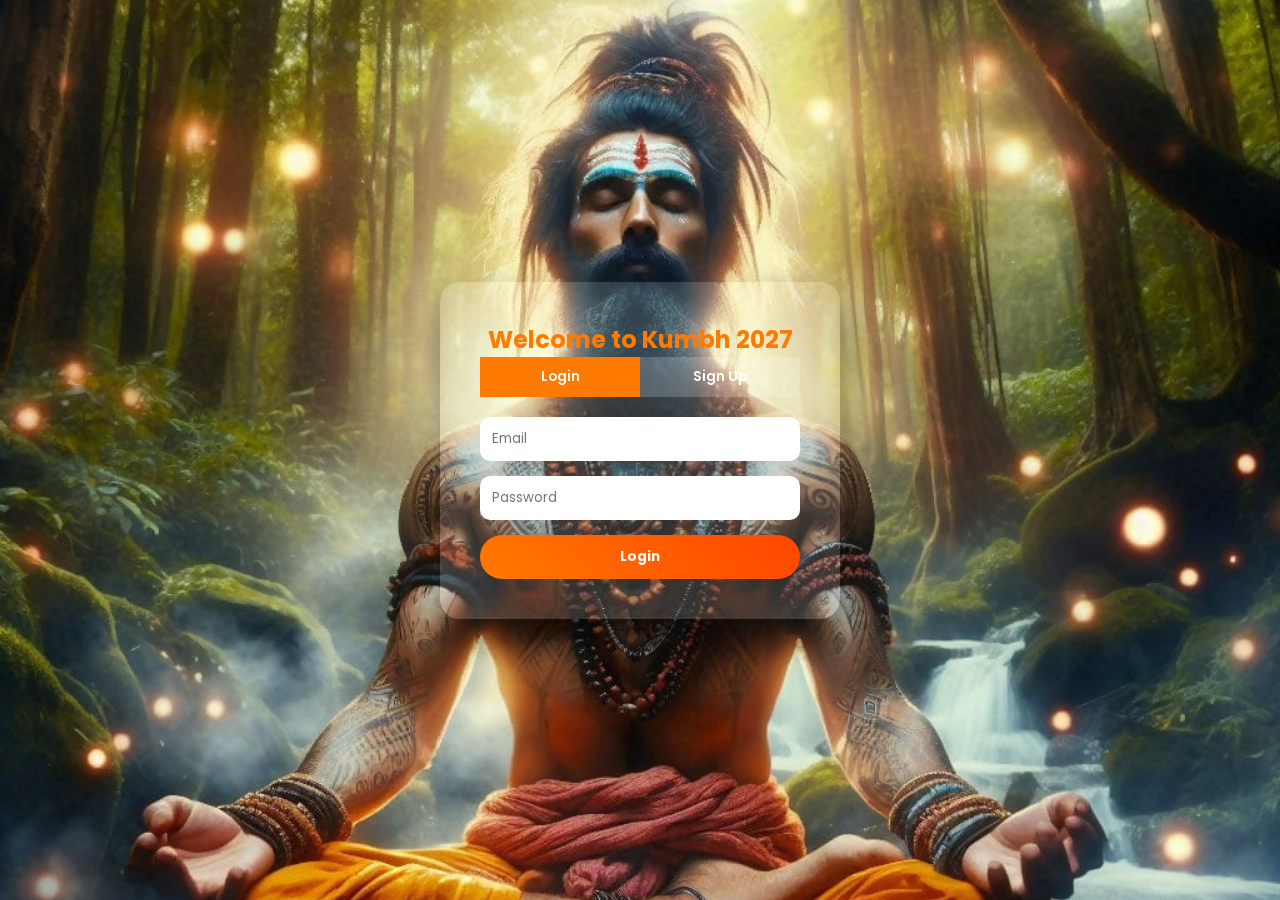
<file: auth.html>
<!DOCTYPE html>
<html>
<head>
    <title>Kumbh 2027 - Login / Sign Up</title>
    <meta name="viewport" content="width=device-width, initial-scale=1.0">

    <link href="https://fonts.googleapis.com/css2?family=Poppins:wght@300;400;600;700&display=swap" rel="stylesheet">

    <style>
        *{margin:0;padding:0;box-sizing:border-box;font-family:'Poppins',sans-serif;}

        body{
            height:100vh;
            display:flex;
            justify-content:center;
            align-items:center;
            background: url('images/sadhu.jpg') no-repeat;
            background-size: cover;
            background-position: center 20%;
        }

        .auth-container{
            width:400px;
            padding:40px;
            border-radius:20px;
            background:rgba(255,255,255,0.15);
            box-shadow:0 20px 40px rgba(0,0,0,0.4);
            text-align:center;
            color:#ff7a00;
        }

        .tabs{display:flex;margin-bottom:20px;}

        .tabs button{
            flex:1;
            padding:10px;
            border:none;
            background:rgba(255,255,255,0.2);
            color:white;
            font-weight:600;
        }

        .tabs button.active{background:#ff7a00;}

        form{display:flex;flex-direction:column;gap:15px;}

        input{
            padding:12px;
            border-radius:10px;
            border:none;
        }

        .auth-btn{
            padding:12px;
            border:none;
            border-radius:25px;
            background:linear-gradient(45deg,#ff7a00,#ff4500);
            color:white;
            font-weight:bold;
        }

        .hidden{display:none;}
    </style>
</head>

<body>

<div class="auth-container">

<h2>Welcome to Kumbh 2027</h2>

<div class="tabs">
<button id="loginTab" class="active" onclick="showLogin()">Login</button>
<button id="signupTab" onclick="showSignup()">Sign Up</button>
</div>

<!-- LOGIN -->
<form id="loginForm">
<input type="email" id="loginEmail" placeholder="Email" required>
<input type="password" id="loginPassword" placeholder="Password" required>
<button type="submit" class="auth-btn">Login</button>
</form>

<!-- SIGNUP -->
<form id="signupForm" class="hidden">
<input type="text" id="signupName" placeholder="Full Name" required>
<input type="email" id="signupEmail" placeholder="Email" required>
<input type="password" id="signupPassword" placeholder="Password" required>
<button type="submit" class="auth-btn">Create Account</button>
</form>

</div>

<script>

const API = "http://127.0.0.1:8000/api";

const loginForm=document.getElementById("loginForm");
const signupForm=document.getElementById("signupForm");

function showLogin(){
loginForm.classList.remove("hidden");
signupForm.classList.add("hidden");
loginTab.classList.add("active");
signupTab.classList.remove("active");
}

function showSignup(){
signupForm.classList.remove("hidden");
loginForm.classList.add("hidden");
signupTab.classList.add("active");
loginTab.classList.remove("active");
}


// SIGNUP → SEND OTP → REDIRECT
signupForm.addEventListener("submit",function(e){
    e.preventDefault();

    const name=document.getElementById("signupName").value;
    const email=document.getElementById("signupEmail").value;
    const password=document.getElementById("signupPassword").value;

    localStorage.setItem("tempUser",JSON.stringify({name,email,password}));

    alert("Sending OTP...");

    fetch(API + "/send-otp/",{
        method:"POST",
        headers:{
            "Content-Type":"application/json"
        },
        body: JSON.stringify({email:email})
    })
    .then(res=>res.json())
    .then(data=>{
        alert("OTP sent!");
        window.location.href="otp.html";
    })
    .catch(err=>{
        console.log(err);
        alert("Server not connected!");
    });
});


// LOGIN (unchanged)
loginForm.addEventListener("submit",function(e){
e.preventDefault();

const email=document.getElementById("loginEmail").value.trim();
const password=document.getElementById("loginPassword").value.trim();

const storedUser=JSON.parse(localStorage.getItem("user"));

if(storedUser && email===storedUser.email && password===storedUser.password){
localStorage.setItem("loggedInUser", JSON.stringify(storedUser));
window.location.href="index.html";
}else{
alert("Invalid Credentials!");
}
});

</script>

</body>
</html>
</file>
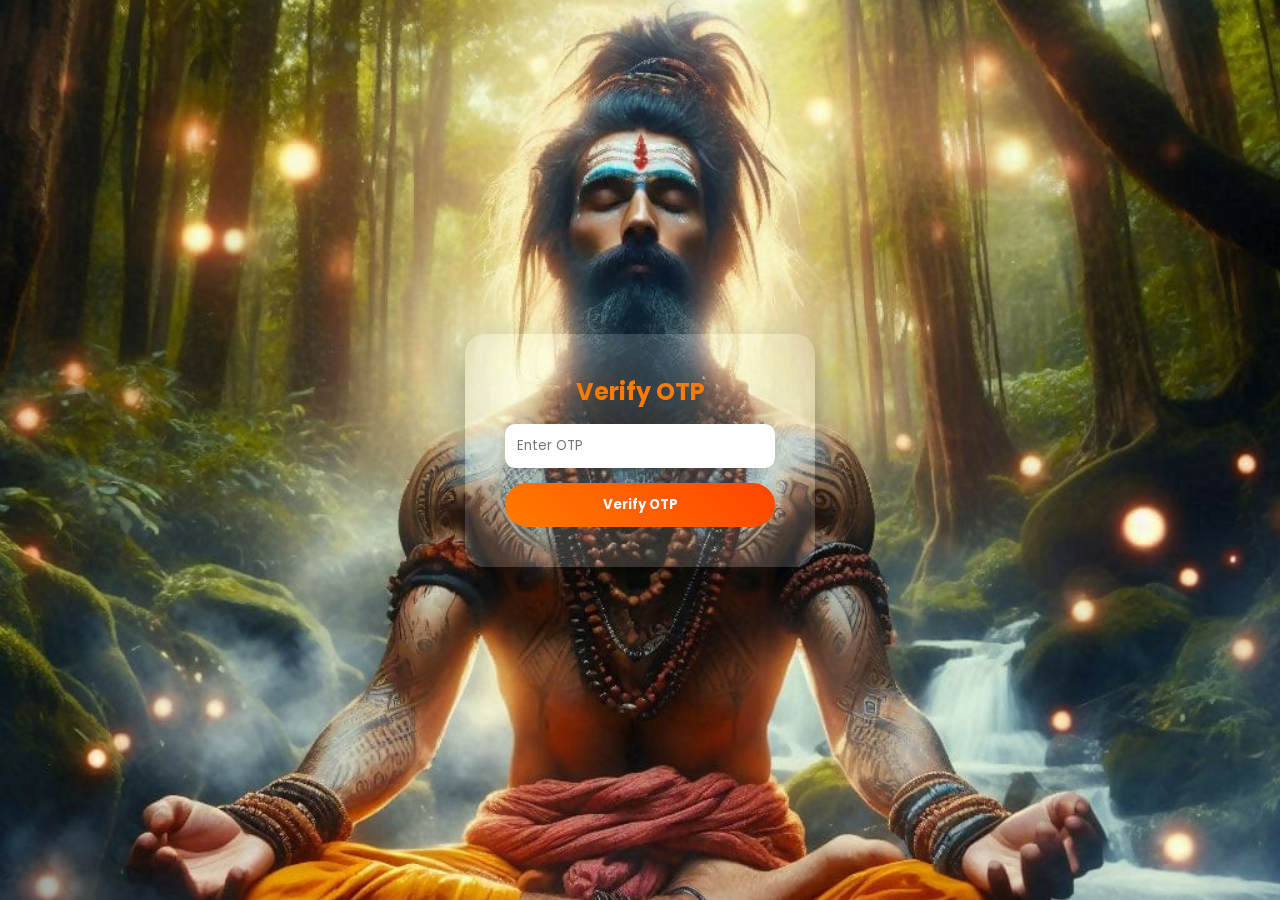
<file: otp.html>
<!DOCTYPE html>
<html>
<head>
<title>OTP Verification - Kumbh 2027</title>

<link href="https://fonts.googleapis.com/css2?family=Poppins:wght@300;400;600;700&display=swap" rel="stylesheet">

<style>
*{margin:0;padding:0;box-sizing:border-box;font-family:'Poppins',sans-serif;}

body{
height:100vh;
display:flex;
justify-content:center;
align-items:center;
background: url('images/sadhu.jpg') no-repeat;
background-size: cover;
background-position: center 20%;
}

.container{
width:350px;
padding:40px;
border-radius:20px;
background:rgba(255,255,255,0.15);
box-shadow:0 20px 40px rgba(0,0,0,0.4);
text-align:center;
color:#ff7a00;
}

input{
padding:12px;
width:100%;
border:none;
border-radius:10px;
margin:15px 0;
}

button{
padding:12px;
border:none;
border-radius:25px;
background:linear-gradient(45deg,#ff7a00,#ff4500);
color:white;
font-weight:bold;
width:100%;
}
</style>
</head>

<body>

<div class="container">

<h2>Verify OTP</h2>

<input type="text" id="otp" placeholder="Enter OTP">

<button onclick="verifyOTP()">Verify OTP</button>

</div>

<script>

const API = "http://127.0.0.1:8000/api";

function verifyOTP(){

const otp=document.getElementById("otp").value;
const tempUser=JSON.parse(localStorage.getItem("tempUser"));

if(!otp){
alert("Enter OTP!");
return;
}

fetch(API + "/verify-otp/",{
method:"POST",
body: JSON.stringify({
email:tempUser.email,
otp:otp
})
})
.then(res=>res.json())
.then(data=>{

if(data.status==="verified"){

localStorage.setItem("user",JSON.stringify(tempUser));

alert("Account Created Successfully!");

window.location.href="auth.html";

}else{
alert("Invalid or expired OTP!");
}

});

}

</script>

</body>
</html>
</file>
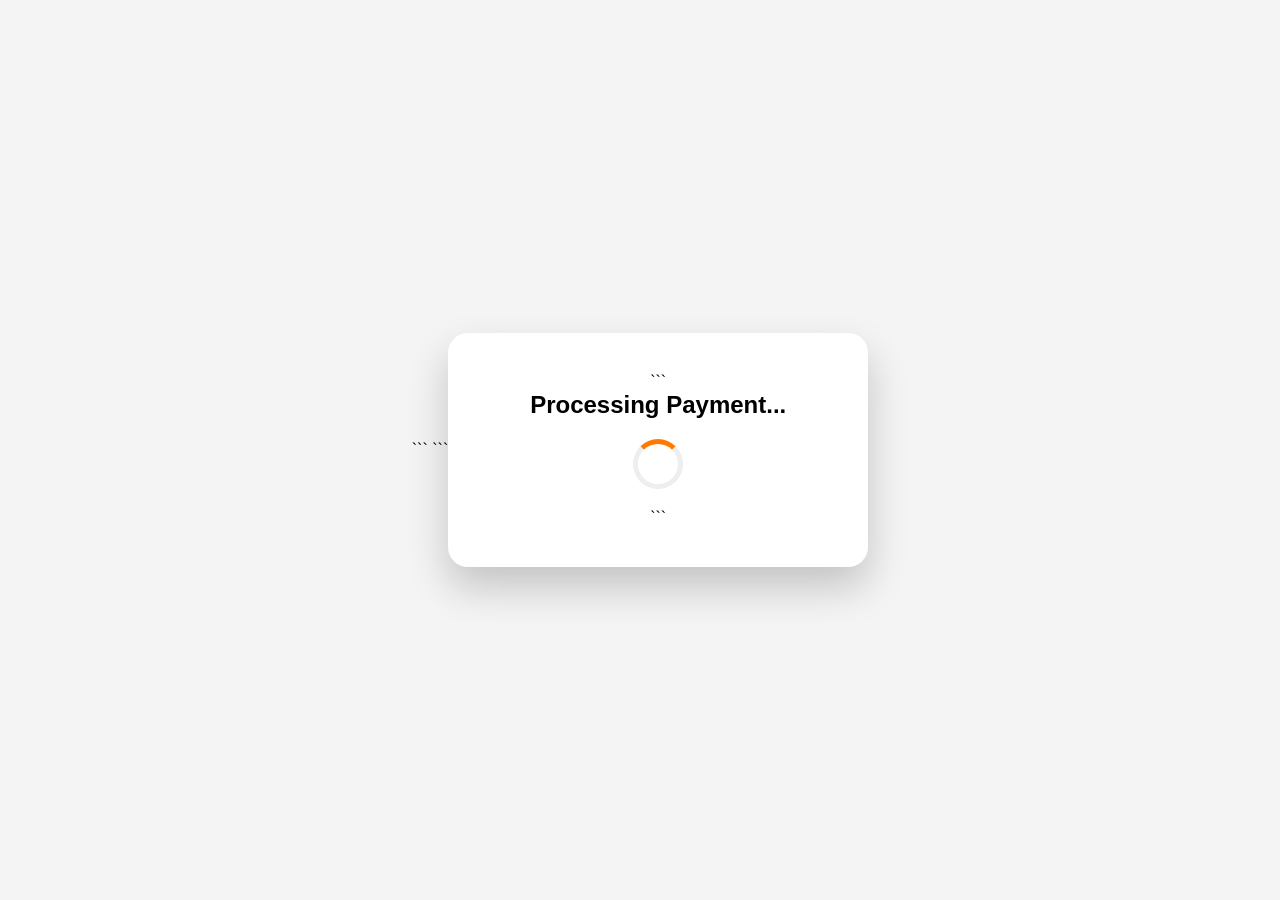
<file: payment.html>
<!DOCTYPE html>

<html>
<head>
    <title>Payment - Kumbh 2027</title>
    <link rel="stylesheet" href="style.css">

```
<style>
    body {
        display:flex;
        justify-content:center;
        align-items:center;
        height:100vh;
        background:#f4f4f4;
        font-family:'Poppins',sans-serif;
    }

    .payment-box {
        background:white;
        padding:40px;
        width:420px;
        border-radius:20px;
        text-align:center;
        box-shadow:0 20px 40px rgba(0,0,0,0.2);
    }

    .loader {
        border:5px solid #eee;
        border-top:5px solid #ff7a00;
        border-radius:50%;
        width:50px;
        height:50px;
        animation:spin 1s linear infinite;
        margin:20px auto;
    }

    @keyframes spin {
        0%{transform:rotate(0)}
        100%{transform:rotate(360deg)}
    }

    .success {
        color:green;
        font-weight:bold;
        margin-top:20px;
    }

    .receipt {
        margin-top:20px;
        text-align:left;
        font-size:14px;
    }

    .receipt p {
        margin:6px 0;
    }

    .home-btn {
        margin-top:20px;
        padding:10px 20px;
        border:none;
        border-radius:25px;
        background:#002f6c;
        color:white;
        cursor:pointer;
    }
</style>
```

</head>

<body>

<div class="payment-box">

```
<h2 id="processingText">Processing Payment...</h2>

<div class="loader" id="loader"></div>

<div id="paymentResult" style="display:none;">

    <h2 class="success">Payment Successful ✅</h2>

    <div class="receipt" id="receiptBox"></div>

    <button class="home-btn" onclick="goHome()">Back to Home</button>

</div>
```

</div>

<script>

let bookingData = localStorage.getItem("bookingData");

/* If booking data exists, parse it */
if(bookingData){
    bookingData = JSON.parse(bookingData);
}else{
    /* Fallback to prevent page crash */
    bookingData = {
        bookingID:"KM0000",
        name:"Unknown",
        hotel:"Unknown Hotel",
        roomType:"Standard",
        booking_date:"Not Provided",
        days:"0",
        total:"0"
    };
}

/* Fake payment processing animation */
setTimeout(function(){

    document.getElementById("loader").style.display="none";
    document.getElementById("processingText").style.display="none";
    document.getElementById("paymentResult").style.display="block";

    document.getElementById("receiptBox").innerHTML =
        "<p><strong>Booking ID:</strong> "+bookingData.bookingID+"</p>"+
        "<p><strong>Name:</strong> "+bookingData.name+"</p>"+
        "<p><strong>Hotel:</strong> "+bookingData.hotel+"</p>"+
        "<p><strong>Room Type:</strong> "+bookingData.roomType+"</p>"+
        "<p><strong>Booking Date:</strong> "+bookingData.booking_date+"</p>"+
        "<p><strong>Days:</strong> "+bookingData.days+"</p>"+
        "<p><strong>Total Amount:</strong> ₹"+bookingData.total+"</p>";

},3000);


/* Return to home page */
function goHome(){
    window.location.href="index.html";
}

</script>

</body>
</html>
</file>
<file: style.css>
*{margin:0;padding:0;box-sizing:border-box}
body{font-family:'Poppins',sans-serif}

/* NAVBAR */
/* NAVBAR */

/* ================= NAVBAR ================= */
/* ================= NAVBAR ================= */

.navbar{
    position:fixed;
    width:100%;
    top:0;
    left:0;
    padding:15px 40px;
    display:flex;
    justify-content:space-between;
    align-items:center;
    background:#002f6c;
    z-index:1000;
}

.logo img{
    height:45px;
}

.nav-links{
    list-style:none;
    display:flex;
    gap:30px;
}

.nav-links li{
    position:relative;
}

.nav-links li a{
    text-decoration:none;
    color:white;
    font-weight:500;
    transition:0.3s;
    padding-bottom:5px;
}

/* Hover effect */
.nav-links li a::after{
    content:"";
    position:absolute;
    left:0;
    bottom:0;
    width:0%;
    height:2px;
    background:#ff7a00;
    transition:0.3s;
}

.nav-links li a:hover{
    color:#ff7a00;
}

.nav-links li a:hover::after{
    width:100%;
}

/* Hamburger */
.hamburger{
    display:none;
    font-size:28px;
    color:white;
    cursor:pointer;
}

/* Close Button */
.close-btn{
    display:none;
    font-size:24px;
    color:white;
    position:absolute;
    top:20px;
    right:20px;
    cursor:pointer;
}

/* ================= MOBILE ================= */

@media(max-width:768px){

    .nav-links{
        position:fixed;
        top:0;
        right:-100%;
        height:100vh;
        width:250px;
        background:#002f6c;
        flex-direction:column;
        align-items:flex-start;
        padding:80px 30px;
        transition:0.4s ease;
        box-shadow:-5px 0 20px rgba(0,0,0,0.3);
        gap:20px;
    }

    .nav-links.active{
        right:0;
    }

    .nav-links li{
        width:100%;
    }

    .nav-links li a{
        width:100%;
        display:block;
        font-size:18px;
    }

    .hamburger{
        display:block;
    }

    .close-btn{
        display:block;
    }
}



/* Shadow when scrolling */
.navbar.scrolled {
    box-shadow: 0 8px 20px rgba(0,0,0,0.3);
}



.nav-links li {
    position: relative;
}

.nav-links a {
    text-decoration: none;
    color: white;
    font-weight: 500;
    font-size: 16px;
    transition: 0.3s ease;
}

/* Hover color change */
.nav-links a:hover {
    color: #ff7a00;
}

/* Animated underline effect */
.nav-links li::after {
    content: "";
    position: absolute;
    left: 0;
    bottom: -6px;
    width: 0%;
    height: 2px;
    background: #ff7a00;
    transition: 0.3s ease;
}

.nav-links li:hover::after {
    width: 100%;
}


/* HERO */
.hero{
height:100vh;
background:url("images/hero-bg1.jpg") center/cover no-repeat;
display:flex;justify-content:center;align-items:center;
text-align:center;color:white;position:relative
}
.overlay{position:absolute;inset:0;background:rgba(0,0,0,0.6)}
.hero-content{position:relative}
.explore-btn{
padding:12px 30px;background:#ff7a00;border:none;
border-radius:30px;color:white;cursor:pointer
}

/* SHAHI SNAN SECTION */

.snan-section {
    position: relative;
    height: 100vh;
    background: url("images/snan1.jpg") center/cover no-repeat;
    display: flex;
    justify-content: center;
    align-items: center;
    text-align: center;
    color: white;
}

.snan-overlay {
    position: absolute;
    inset: 0;
    background: rgba(0,0,0,0.65);
}

.snan-content {
    position: relative;
    z-index: 2;
    width: 90%;
    max-width: 900px;
}

.snan-content h2 {
    font-size: 32px;
    margin-bottom: 30px;
    color: #ffd700;
}

.snan-card {
    background: rgba(255, 215, 0, 0.15);
    backdrop-filter: blur(8px);
    padding: 30px;
    border-radius: 20px;
    box-shadow: 0 15px 40px rgba(0,0,0,0.4);
}

.snan-card table {
    width: 100%;
    border-collapse: collapse;
    color: white;
}

.snan-card th {
    padding: 15px;
    background: rgba(255, 165, 0, 0.7);
    color: black;
    font-weight: 600;
}

.snan-card td {
    padding: 15px;
    border-bottom: 1px solid rgba(255,255,255,0.3);
}

.snan-card tr:hover {
    background: rgba(255, 215, 0, 0.2);
    transition: 0.3s;
}

.hidden-section {
    opacity: 0;
    transform: translateY(50px);
    pointer-events: none;
    transition: all 0.8s ease;
}

.show-section {
    opacity: 1;
    transform: translateY(0);
    pointer-events: auto;
}

/* ABOUT */
.about{padding:80px 20px 40px 20px;text-align:center}
.about-cards{display:flex;gap:30px;justify-content:center;flex-wrap:wrap}
.card{width:300px;background:white;padding:20px;border-radius:15px;box-shadow:0 5px 20px rgba(0,0,0,0.1)}
.card img{width:100%;height:180px;object-fit:cover;border-radius:10px}

/* HOTEL */
.hotel-section{padding:40px 20px 80px 20px;text-align:center}
.hotel-container{display:flex;gap:30px;justify-content:center;flex-wrap:wrap}
.hotel-card{width:300px;background:white;padding:20px;border-radius:15px;box-shadow:0 8px 25px rgba(0,0,0,0.1)}
.hotel-card img{width:100%;height:200px;object-fit:cover;border-radius:10px;cursor:pointer}
.book-btn{padding:8px 20px;background:#ff7a00;border:none;border-radius:25px;color:white;cursor:pointer}

/* COUNTDOWN */.countdown-section{
    background:#002f6c;
    color:white;
    padding:60px 20px;     /* side padding added */
    text-align:center;
}

/* DESKTOP */
.countdown{
    display:flex;
    gap:40px;
    justify-content:center;
    flex-wrap:wrap;        /* prevents overflow on small screens */
}

/* each time box */
.countdown div{
    background:rgba(255,255,255,0.1);
    padding:20px 25px;
    border-radius:12px;
    min-width:100px;
    backdrop-filter: blur(6px);
}

.countdown h2{
    font-size:40px;
    margin:0;
}

.countdown p{
    margin:5px 0 0;
    font-size:14px;
    letter-spacing:1px;
}

/* 📱 MOBILE RESPONSIVE */
@media (max-width:768px){

    .countdown-section{
        padding:40px 15px;
    }

    .countdown{
        gap:15px;
    }

    .countdown div{
        padding:15px;
        min-width:70px;
    }

    .countdown h2{
        font-size:26px;
    }

    .countdown p{
        font-size:12px;
    }
}

/* CONTACT */
.contact-section{padding:40px 20px 80px 20px;text-align:center;background:#f4f4f4}
.contact-container{display:flex;gap:50px;justify-content:center;flex-wrap:wrap}
.contact-form{display:flex;flex-direction:column;gap:15px;width:300px}
.contact-form input,.contact-form textarea{
padding:10px;border-radius:8px;border:1px solid #ccc}
.contact-form button{
padding:10px;background:#002f6c;color:white;border:none;border-radius:20px}

/* EMERGENCY */
.emergency-btn{
position:fixed;bottom:25px;right:25px;
background:red;padding:10px;border-radius:50%;cursor:pointer}
.emergency-btn img{width:22px}

/* IMAGE MODAL FIXED */

.image-modal {
    display: none;
    position: fixed;
    inset: 0;
    background: rgba(0,0,0,0.9);
    justify-content: center;
    align-items: center;
    z-index: 3000;
}

.image-wrapper {
    position: relative;
    max-width: 80%;
    max-height: 80%;
}

.image-wrapper img {
    width: 100%;
    height: auto;
    max-height: 80vh;
    border-radius: 15px;
    object-fit: contain;
}

.close-image {
    position: absolute;
    top: 10px;     /* inside image */
    right: 10px;   /* inside image */
    background: white;
    color: black;
    font-size: 18px;
    font-weight: bold;
    width: 35px;
    height: 35px;
    border-radius: 50%;
    display: flex;
    justify-content: center;
    align-items: center;
    cursor: pointer;
    box-shadow: 0 3px 10px rgba(0,0,0,0.4);
}
.booking-modal {
    display: none;
    position: fixed;
    inset: 0;
    background: rgba(0,0,0,0.8);
    justify-content: center;
    align-items: center;
    z-index: 2000;
}

/* IMPORTANT: when modal opens */
.booking-modal.active{
    display:flex;
}

.modal-content {
    background: white;
    padding: 40px;
    border-radius: 20px;
    width: 420px;
    text-align: center;
    position: relative;
    box-shadow: 0 25px 50px rgba(0,0,0,0.4);
    animation: fadeInModal 0.3s ease;
}

.modal-content h2 {
    margin-bottom: 20px;
    color: #002f6c;
}

/* FORM */
.booking-form input,
.booking-form select {
    width: 100%;
    margin: 12px 0;
    padding: 12px;
    border-radius: 10px;
    border: 1px solid #ccc;
    font-size: 14px;
}

/* BUTTON */
.confirm-btn {
    margin-top: 15px;
    padding: 12px;
    width: 100%;
    background: linear-gradient(45deg, #ff7a00, #ff4500);
    border: none;
    border-radius: 30px;
    color: white;
    font-weight: bold;
    font-size: 15px;
    cursor: pointer;
    transition: 0.3s;
}

.confirm-btn:hover {
    transform: scale(1.05);
}

/* 🔥 PERFECT CLOSE BUTTON */
.close-btn {
    position: absolute;
    top: 12px;
    right: 15px;
    width: 32px;
    height: 32px;
    background: #f1f1f1;
    border-radius: 50%;
    font-size: 20px;
    font-weight: bold;
    display: flex;
    align-items: center;
    justify-content: center;
    cursor: pointer;
    transition: 0.3s;
}

.close-btn:hover{
    background: red;
    color: white;
    transform: rotate(90deg);
}

/* RESULT */
.result-box {
    margin-top: 20px;
    font-weight: 600;
    color: green;
}

@keyframes fadeInModal {
    from { opacity: 0; transform: scale(0.8); }
    to { opacity: 1; transform: scale(1); }
}

/* SHAHI SNAN POPUP */

.snan-modal {
    display: none;
    position: fixed;
    inset: 0;
    background: rgba(0,0,0,0.85);
    text-align: center;
    justify-content: center;
    align-items: center;
    z-index: 4000;
}

.snan-modal-content {
    background: white;
    width: 90%;
    max-width: 900px;
    border-radius: 20px;
    overflow: hidden;
    animation: popupFade 0.3s ease;
    position: relative;
}

.snan-image-container {
    text-align: center;
    padding-top: 20px;
}

.snan-image-container img {
    width: 100%;
    max-width: 260px;   /* smaller width */
    height: 180px;      /* fixed height */
    object-fit: cover;  /* crop nicely */
    border-radius: 15px;
    box-shadow: 0 8px 20px rgba(0,0,0,0.25);
}

.snan-dates-card {
    padding: 25px;
}

.snan-dates-card h2 {
    margin-bottom: 20px;
    color: #002f6c;
}

.snan-dates-card table {
    width: 100%;
    border-collapse: collapse;
}

.snan-dates-card th {
    background: #ff7a00;
    color: white;
    padding: 12px;
}

.snan-dates-card td {
    padding: 12px;
    border-bottom: 1px solid #ddd;
}

.snan-dates-card tr:hover {
    background: #f5f5f5;
}

.close-snan {
    position: absolute;
    top: 15px;
    right: 20px;
    font-size: 22px;
    cursor: pointer;
    background: white;
    width: 35px;
    height: 35px;
    border-radius: 50%;
    display: flex;
    justify-content: center;
    align-items: center;
}

@keyframes popupFade {
    from { transform: scale(0.8); opacity: 0; }
    to { transform: scale(1); opacity: 1; }
}

/* ================= MOBILE RESPONSIVE FIX FOR SNAN POPUP ================= */

@media (max-width: 768px) {

    .snan-modal {
        padding: 15px;
        align-items: flex-start;   /* allow top alignment */
        overflow-y: auto;          /* allow scrolling */
    }

    .snan-modal-content {
        width: 100%;
        max-height: 90vh;
        overflow-y: auto;
        border-radius: 15px;
    }

    .snan-image-container img {
        width: 85%;
        max-width: 220px;
    }

    .snan-dates-card {
        padding: 15px;
    }

    .snan-dates-card h2 {
        font-size: 18px;
    }

    .snan-dates-card table {
        font-size: 14px;
    }

    .snan-dates-card th,
    .snan-dates-card td {
        padding: 8px;
    }

    .close-snan {
        top: 10px;
        right: 10px;
        width: 30px;
        height: 30px;
        font-size: 18px;
    }
}



/* EMERGENCY MODAL */

.emergency-modal{
    display:none;              /* only this */
    position:fixed;
    inset:0;
    background:rgba(0,0,0,0.75);
    z-index:5000;

    justify-content:center;
    align-items:center;
}



.emergency-content {
    background: white;
    padding: 35px;
    border-radius: 20px;
    width: 400px;
    text-align: center;
    animation: popupFade 0.3s ease;
    position: relative;
}

.emergency-content h2 {
    margin-bottom: 25px;
    color: #002f6c;
}

.emergency-btn{
    position:fixed;
    bottom:25px;
    right:25px;

    width:60px;      /* increased */
    height:60px;     /* increased */

    background:red;
    border-radius:50%;
    display:flex;
    justify-content:center;
    align-items:center;
    cursor:pointer;

    box-shadow:0 8px 25px rgba(0,0,0,0.4);
    z-index:3000;

    transition:0.3s;
}

.emergency-btn img{
    width:35px;   /* bigger icon */
}

.emergency-btn:hover{
    transform:scale(1.1);
}

.emergency-btn{
    animation: pulseEmergency 1.5s infinite;
}

@keyframes pulseEmergency{
    0%{ box-shadow:0 0 0 0 rgba(255,0,0,0.6); }
    70%{ box-shadow:0 0 0 15px rgba(255,0,0,0); }
    100%{ box-shadow:0 0 0 0 rgba(255,0,0,0); }
}

.emergency-cards {
    display: flex;
    flex-direction: column;
    gap: 15px;
}

.em-card {
    padding: 15px;
    border-radius: 12px;
    font-weight: bold;
    font-size: 16px;
    color: white;
}

.em-card p {
    margin-top: 5px;
    font-size: 20px;
}

.police {
    background: #1e88e5;
}

.ambulance {
    background: #43a047;
}

.fire {
    background: #e53935;
}

.close-emergency {
    position: absolute;
    top: 15px;
    right: 20px;
    cursor: pointer;
    font-size: 20px;
}


section {
    opacity: 1;
    transform: translateY(0);
}

/* ================= FLOATING DIYA ANIMATION ================= */

.floating-diyas {
    position: absolute;
    width: 100%;
    height: 100%;
    overflow: hidden;
    z-index: 1;
}

.diya {
    position: absolute;
    bottom: -50px;
    width: 15px;
    height: 15px;
    background: radial-gradient(circle, #ffae00 40%, #ff4500 70%);
    border-radius: 50%;
    box-shadow: 0 0 15px rgba(255,165,0,0.8);
    animation: floatUp 10s linear infinite;
    opacity: 0.8;
}

/* Random positions */
.diya:nth-child(1){ left:10%; animation-duration: 8s; }
.diya:nth-child(2){ left:25%; animation-duration: 12s; }
.diya:nth-child(3){ left:50%; animation-duration: 10s; }
.diya:nth-child(4){ left:70%; animation-duration: 14s; }
.diya:nth-child(5){ left:85%; animation-duration: 9s; }

@keyframes floatUp {
    0% {
        transform: translateY(0);
        opacity: 0;
    }
    20% {
        opacity: 1;
    }
    100% {
        transform: translateY(-110vh);
        opacity: 0;
    }
}
.hero-content {
    position: relative;
    z-index: 2;
}
.overlay {
    z-index: 0;
}

/* ================= MAP SECTION ================= */

.map-section{
    padding:80px 20px;
    text-align:center;
    background:#f5f7fa;
}

.map-section h2{
    margin-bottom:30px;
    color:#070708;
}

#map{
    height:400px;
    width:100%;
    border-radius:20px;
    box-shadow:0 10px 30px rgba(0,0,0,0.2);
}

.em-route-btn{
    margin-top:20px;
    padding:12px 25px;
    border:none;
    border-radius:30px;
    background:#ff0000;
    color:white;
    cursor:pointer;
    font-weight:600;
}
.em-route-btn:hover{
    background:#cc0000;
}

.route-controls{
    margin-bottom:15px;
}

.route-controls button{
    padding:10px 18px;
    margin:5px;
    border:none;
    border-radius:25px;
    background:#002f6c;
    color:white;
    cursor:pointer;
    font-weight:600;
}

.route-controls button:hover{
    background:#ff7a00;
}

#routeInfo{
    margin-bottom:15px;
    font-weight:600;
    color:#002f6c;
}

/* Mobile */
@media(max-width:768px){
    .route-controls{
        display:flex;
        flex-direction:column;
    }
}


/* Mobile Responsive */
@media(max-width:768px){
    #map{
        height:350px;
    }
}

/* ================= ANNOUNCEMENT BAR ================= */

.announcement-bar{
    width:100%;
    background:#100f0f;
    color:white;
    overflow:hidden;
    white-space:nowrap;
    position:fixed;
    top:0;
    left:0;
    z-index:2000;
    height:35px;
    display:flex;
    align-items:center;
}

.announcement-text{
    display:inline-block;
    padding-left:100%;
    animation: scrollText 18s linear infinite;
    font-weight:600;
}

@keyframes scrollText{
    0%{ transform: translateX(0%); }
    100%{ transform: translateX(-100%); }
}

/* Push navbar down */
.navbar{
    top:35px;
}


/* ================= CHATBOT ================= */


/* ================= MARGDARSHak CHATBOT ================= */

.margdarshak-btn{
    position:fixed;
    bottom:100px;   /* moved above emergency */
    right:25px;

    width:65px;
    height:65px;
    border-radius:50%;
    background:#002f6c;
    display:flex;
    justify-content:center;
    align-items:center;
    cursor:pointer;
    box-shadow:0 8px 25px rgba(0,0,0,0.3);
    z-index:3000;
    transition:0.3s;
}

.margdarshak-btn:hover{
    transform:scale(1.1);
    background:#ff7a00;
}

.margdarshak-btn img{
    width:45px;
}

.margdarshak-chat{
    position:fixed;
    bottom:170px;
    right:25px;
    width:350px;
    height:450px;
    background:white;
    border-radius:20px;
    box-shadow:0 15px 40px rgba(0,0,0,0.3);
    display:none;
    flex-direction:column;
    overflow:hidden;
    z-index:3000;
    animation: chatFade 0.3s ease;
}

@keyframes chatFade{
    from{ transform:translateY(20px); opacity:0;}
    to{ transform:translateY(0); opacity:1;}
}

.chat-header{
    background:#002f6c;
    color:white;
    padding:15px;
    display:flex;
    justify-content:space-between;
    align-items:center;
}

.bot-title{
    display:flex;
    align-items:center;
    gap:8px;
    font-weight:600;
}

.close-chat{
    cursor:pointer;
    font-size:18px;
}

.chat-body{
    flex:1;
    padding:15px;
    overflow-y:auto;
    font-size:14px;
    background:#f9f9f9;
}

.chat-message{
    margin-bottom:10px;
    padding:10px 15px;
    border-radius:15px;
    max-width:75%;
}

.user-msg{
    background:#002f6c;
    color:white;
    margin-left:auto;
}

.bot-msg{
    background:#ff7a00;
    color:white;
}

.chat-input{
    display:flex;
    border-top:1px solid #ddd;
}

.chat-input input{
    flex:1;
    padding:10px;
    border:none;
    outline:none;
}

.chat-input button{
    background:#ff7a00;
    border:none;
    color:white;
    padding:10px 15px;
    cursor:pointer;
}

/* Mobile */
@media(max-width:768px){
    .margdarshak-chat{
        width:95%;
        right:2.5%;
        height:420px;
    }
}

/* ================= Lost Found ================= */
.lost-section{
    padding:50px;
    text-align:center;
}

.lost-section form{
    max-width:400px;
    margin:auto;
    background:white;
    padding:20px;
    border-radius:15px;
    box-shadow:0 8px 25px rgba(0,0,0,0.1);
}

.lost-section input,
.lost-section textarea{
    width:100%;
    padding:10px;
    margin:10px 0;
}
</file>
